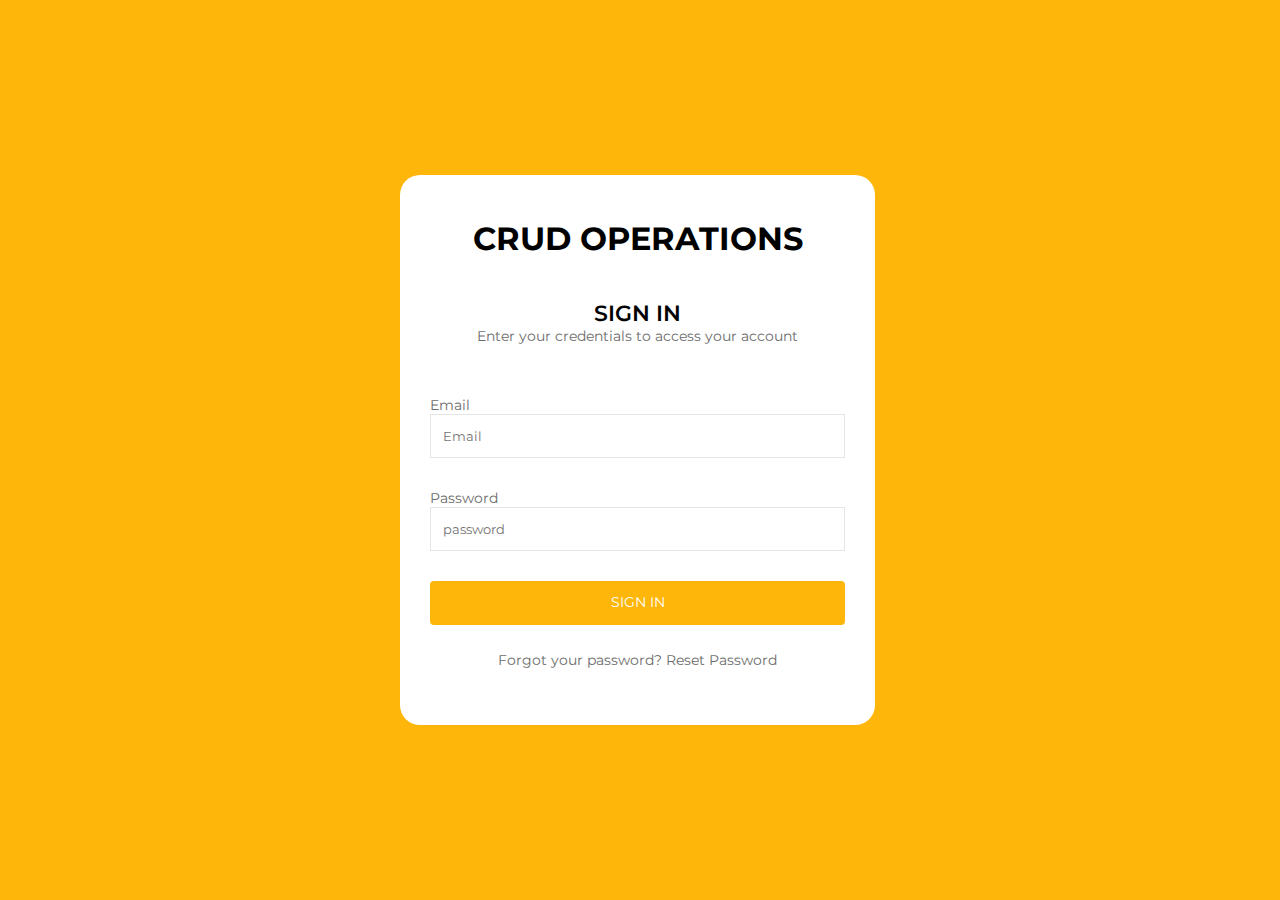
<file: index.html>
<!DOCTYPE html>
<html lang="en">
<head>
    <meta charset="UTF-8">
    <meta name="viewport" content="width=device-width, initial-scale=1.0">
    <title>Document</title>
    <link rel="stylesheet" href="./style.css">
    <link rel="preconnect" href="https://fonts.googleapis.com">
<link rel="preconnect" href="https://fonts.gstatic.com" crossorigin>
<link href="https://fonts.googleapis.com/css2?family=Montserrat:ital,wght@0,100..900;1,100..900&display=swap" rel="stylesheet">
</head>
<body>
    
     <div class="card">  
        <h2 class="title">CRUD OPERATIONS</h2>
        <span class="text">SIGN IN</span>
        <P>Enter your credentials to access your account</P>
        <label for="">Email</label><br>
        <input type="text" placeholder="    Email">
        <label for="">Password</label><br>
        <input type="password" placeholder="    password">
        <button><a href="">SIGN IN</a></button>
        <p class="link">Forgot your password? Reset Password</p>
     </div>

</body>
</html>
</file>
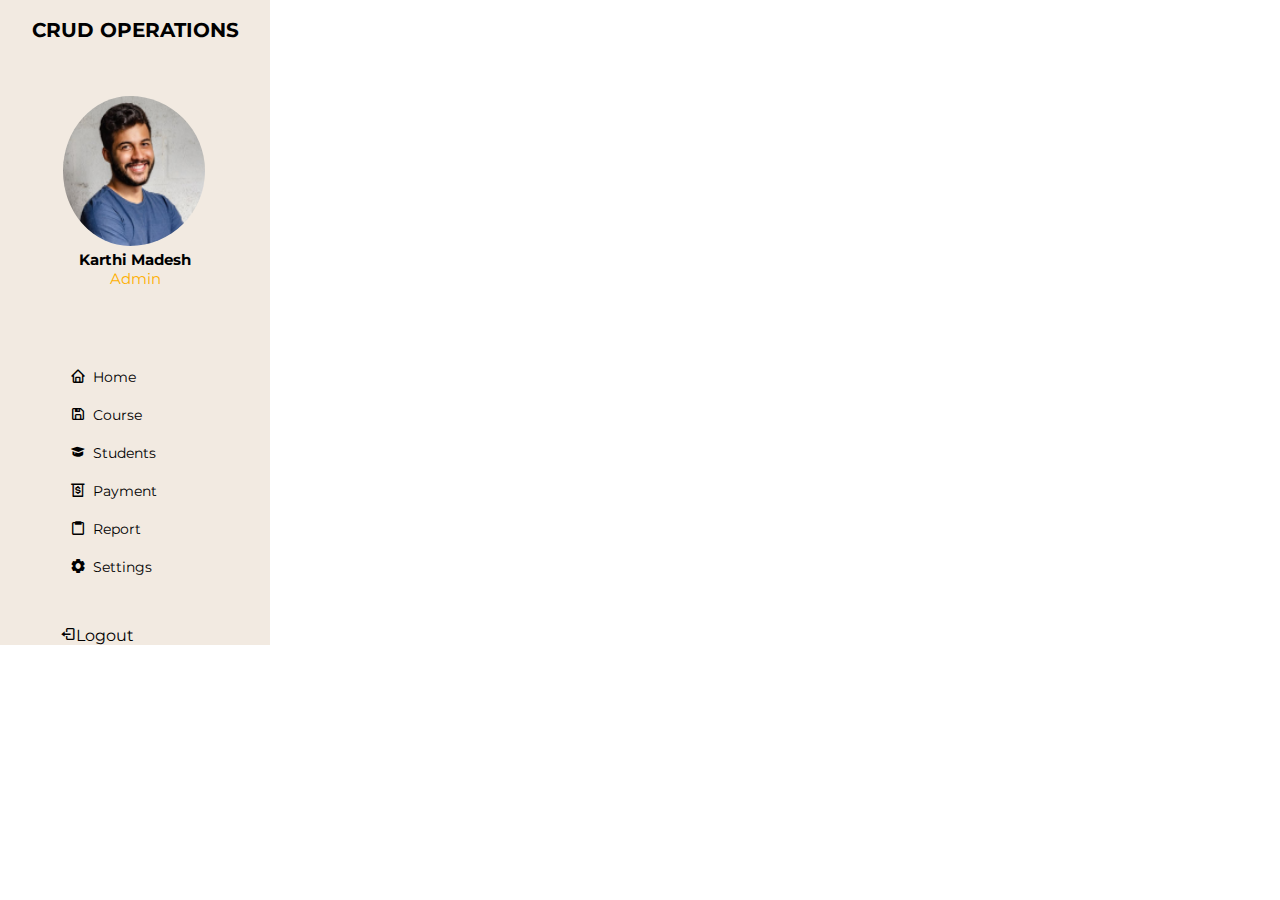
<file: home.html>
<!DOCTYPE html>
<html lang="en">
<head>
    <meta charset="UTF-8">
    <meta name="viewport" content="width=device-width, initial-scale=1.0">
    <title>Document</title>
    <link rel="stylesheet" href="/home.css">
    <link href='https://unpkg.com/boxicons@2.1.4/css/boxicons.min.css' rel='stylesheet'>
    <link rel="preconnect" href="https://fonts.googleapis.com">
    <link rel="preconnect" href="https://fonts.gstatic.com" crossorigin>
    <link href="https://fonts.googleapis.com/css2?family=Montserrat:ital,wght@0,100..900;1,100..900&display=swap" rel="stylesheet">
</head>
<body>
<section class="wrapper">

    <h2 class="title">CRUD OPERATIONS</h2>
    
    <div class="img-text-wrapper">
         <img src="./pexels-photo-2379004 1.png" alt="">
         <h2>Karthi Madesh</h2>
         <p>Admin</p>
    </div>  

 <div class="table-wrapper">
    <div><i class='bx bx-home'></i> <h2>Home</h2></div>
    <div><i class='bx bx-save'></i><h2>Course</h2></div>
    <div class="students"><i class='bx bxs-graduation'></i><h2><a href="students.html">Students</a></h2></div>
    <div><i class='bx bx-money-withdraw'></i><h2>Payment</h2></div>
    <div><i class='bx bx-clipboard'></i><h2>Report</h2></div>
    <div><i class='bx bxs-cog'></i> <h2>Settings</h2></div>
 </div>

   <div class="logout"><i class='bx bx-log-out'></i> <p>Logout</p></div>

</section>
</body>
</html>
</file>
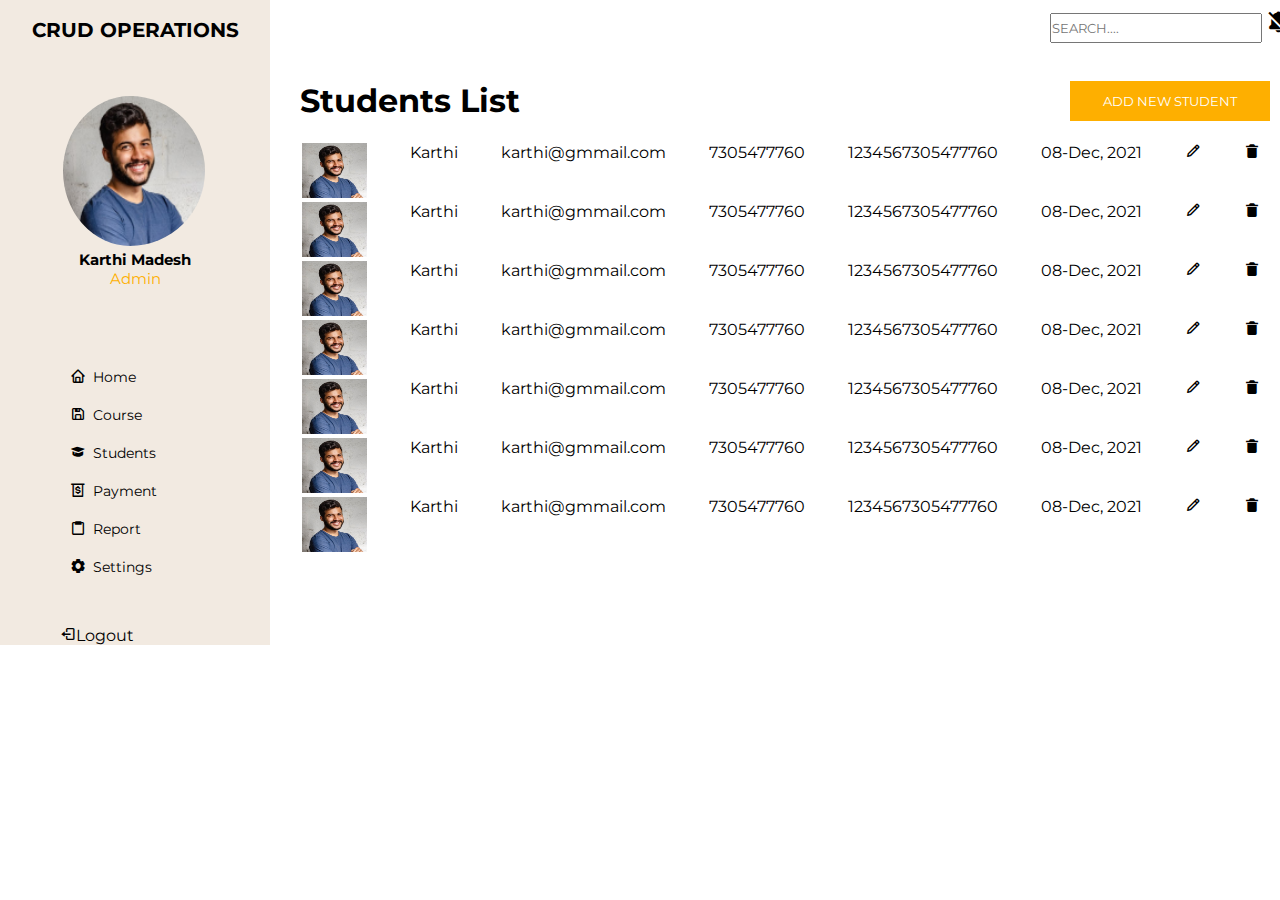
<file: students.html>
<!DOCTYPE html>
<html lang="en">
<head>
    <meta charset="UTF-8">
    <meta name="viewport" content="width=device-width, initial-scale=1.0">
    <title>Document</title>
    <link rel="stylesheet" href="./students.css">
    <link href='https://unpkg.com/boxicons@2.1.4/css/boxicons.min.css' rel='stylesheet'>
    <link rel="preconnect" href="https://fonts.googleapis.com">
    <link rel="preconnect" href="https://fonts.gstatic.com" crossorigin>
    <link href="https://fonts.googleapis.com/css2?family=Montserrat:ital,wght@0,100..900;1,100..900&display=swap" rel="stylesheet">
</head>
<body>
    <div class="all-div-wrapper">
       
        <section class="wrapper">
            <h2 class="title">CRUD OPERATIONS</h2>
            
            <div class="img-text-wrapper">
                 <img class="picture" src="./pexels-photo-2379004 1.png" alt="">
                 <h2>Karthi Madesh</h2>
                 <p>Admin</p>
            </div>  
        
         <div class="table-wrapper">
            <div><i class='bx bx-home'></i> <h2>Home</h2></div>
            <div><i class='bx bx-save'></i><h2>Course</h2></div>
            <div><i class='bx bxs-graduation'></i><h2><a href="students">Students</a></h2></div>
            <div><i class='bx bx-money-withdraw'></i><h2>Payment</h2></div>
            <div><i class='bx bx-clipboard'></i><h2>Report</h2></div>
            <div><i class='bx bxs-cog'></i> <h2>Settings</h2></div>
         </div>
        
           <div class="logout"><i class='bx bx-log-out'></i> <p>Logout</p></div>
        
        </section>
    
        <div class="big-div">
            <div class="notfication">
                <input type="text" placeholder="SEARCH...."> <i class='bx bxs-bell-off'></i>
               </div><br><br>       
        
             <div class="nav">
                  <h1>Students List</h1> <button>ADD NEW STUDENT</button>
            </div>
    
           <table class="table"> 
             
                <tr class="tear">
                    <td class="thead"><img src="/pexels-photo-2379004 1.png" alt=""></td>
                    <td>Karthi</td>
                    <td>karthi@gmmail.com</td>
                    <td>7305477760</td>
                    <td>1234567305477760</td>
                    <td>08-Dec, 2021</td>
                    <td><i class='bx bx-pencil'></i></td>
                    <td><i class='bx bxs-trash-alt' ></i></td>
                </tr>
                <tr class="tear">
                    <td class="thead"><img src="/pexels-photo-2379004 1.png" alt=""></td>
                    <td>Karthi</td>
                    <td>karthi@gmmail.com</td>
                    <td>7305477760</td>
                    <td>1234567305477760</td>
                    <td>08-Dec, 2021</td>
                    <td><i class='bx bx-pencil'></i></td>
                    <td><i class='bx bxs-trash-alt' ></i></td>
                </tr>
                <tr class="tear">
                    <td class="thead"><img src="/pexels-photo-2379004 1.png" alt=""></td>
                    <td>Karthi</td>
                    <td>karthi@gmmail.com</td>
                    <td>7305477760</td>
                    <td>1234567305477760</td>
                    <td>08-Dec, 2021</td>
                    <td><i class='bx bx-pencil'></i></td>
                    <td><i class='bx bxs-trash-alt' ></i></td>
                </tr>
                <tr class="tear">
                    <td class="thead"><img src="/pexels-photo-2379004 1.png" alt=""></td>
                    <td>Karthi</td>
                    <td>karthi@gmmail.com</td>
                    <td>7305477760</td>
                    <td>1234567305477760</td>
                    <td>08-Dec, 2021</td>
                    <td><i class='bx bx-pencil'></i></td>
                    <td><i class='bx bxs-trash-alt' ></i></td>
                </tr>
                <tr class="tear">
                    <td class="thead"><img src="/pexels-photo-2379004 1.png" alt=""></td>
                    <td>Karthi</td>
                    <td>karthi@gmmail.com</td>
                    <td>7305477760</td>
                    <td>1234567305477760</td>
                    <td>08-Dec, 2021</td>
                    <td><i class='bx bx-pencil'></i></td>
                    <td><i class='bx bxs-trash-alt' ></i></td>
                </tr>
                <tr class="tear">
                    <td class="thead"><img src="/pexels-photo-2379004 1.png" alt=""></td>
                    <td>Karthi</td>
                    <td>karthi@gmmail.com</td>
                    <td>7305477760</td>
                    <td>1234567305477760</td>
                    <td>08-Dec, 2021</td>
                    <td><i class='bx bx-pencil'></i></td>
                    <td><i class='bx bxs-trash-alt' ></i></td>
                </tr>
                <tr class="tear">
                    <td class="thead"><img src="/pexels-photo-2379004 1.png" alt=""></td>
                    <td>Karthi</td>
                    <td>karthi@gmmail.com</td>
                    <td>7305477760</td>
                    <td>1234567305477760</td>
                    <td>08-Dec, 2021</td>
                    <td><i class='bx bx-pencil'></i></td>
                    <td><i class='bx bxs-trash-alt' ></i></td>
                </tr>   
                
           </table>
        </div>
    
    </div>
</body>
</html>
</file>
<file: style.css>
*{
    box-sizing: border-box;
    padding: 0;
    margin: 0;
    font-family: 
    Montserrat;
}

body{
    background-color: #FEB60B;
}
.card{
width: 475px;
background-color: white;
margin-top: 175px;
margin-left: 400px;
border-radius: 20px;
height: 550px;
}
.title{
text-align: center;
padding-top:44px ;
font-weight: 700;
font-size: 32px;
line-height: 39.01px;
padding-bottom: 43px;
}

.text{
    font-weight: 600;
    font-size: 22px;
    padding-left:194px ;
    line-height: 26.82px;
    padding-bottom: 12px;
}

.card p{
    font-size: 14px;
    font-weight: 400;
    line-height: 17.07px;
    color:#6C6C6C;
    text-align: center;
    padding-bottom: 50px;
}
label{
    margin-left: 30px;
    font-size: 14px;
    font-weight: 400;
    color: #6C6C6C;
}

input{
    width: 415px;
    height: 44px;
    margin-bottom: 30px;
    margin-left: 30px;
    border: 1px solid #E5E5E5;
}
button{
    width: 415px;
    height: 44px;
    border-radius: 4px;
    margin-left: 30px;
    border: 0;
    background-color: #FEB60B;
}

a{
    color: white;
    text-decoration: none;
    font-size: 14px;
    font-weight: 400;
    line-height: 17.07px;
}

.link{
    color: #FEB60B;
    text-align: center;
    padding-top: 27px;
}
</file>
<file: home.css>
*{
    box-sizing: border-box;
    padding: 0;
    margin: 0;
    font-family: 
    Montserrat;
}
.wrapper{
    width: 270px;
    background-color: #F2EAE1;
}

.title{
    font-size: 20px;
    font-weight: 700;
    text-align: center;
    padding-top: 18px;
    padding-bottom: 54px;
 
}
.img-text-wrapper{
    margin-left: 55px;
    width: 160px;
   
}

img{
  width: 150px;
  height: 150px;
  border-radius: 80px 80px 80px 80px;
padding-left: 8px;
}
.img-text-wrapper h2{
    font-size: 15px;
    text-align: center;
}
.img-text-wrapper p{
    color: #FEAF00; 
    text-align: center;
    font-size: 15px;
}

.table-wrapper{
    width: 193px ;
    padding-top: 80px;
}
.table-wrapper div{
    display: flex;
    gap: 7px;
    padding-bottom: 20px;
    padding-left: 70px;
}
.table-wrapper a{
    text-decoration: none;
    color: black;
}
.table-wrapper h2{
    font-size: 14px;
    font-weight: 400;
}

.logout{
    display: flex;
    padding-top: 30px;
    padding-left: 60px;
}
</file>
<file: students.css>
*{
    box-sizing: border-box;
    padding: 0;
    margin: 0;
    font-family: 
    Montserrat;
}
.wrapper{
    width: 270px;
    background-color: #F2EAE1;
}

.title{
    font-size: 20px;
    font-weight: 700;
    text-align: center;
    padding-top: 18px;
    padding-bottom: 54px;
 
}
.img-text-wrapper{
    margin-left: 55px;
    width: 160px;
   
}

.picture{
  width: 150px;
  height: 150px;
  border-radius: 80px 80px 80px 80px;
padding-left: 8px;
}
.img-text-wrapper h2{
    font-size: 15px;
    text-align: center;
}
.img-text-wrapper p{
    color: #FEAF00; 
    text-align: center;
    font-size: 15px;
}

.table-wrapper{
    width: 193px ;
    padding-top: 80px;
}
.table-wrapper div{
    display: flex;
    gap: 7px;
    padding-bottom: 20px;
    padding-left: 70px;
}
.table-wrapper a{
    text-decoration: none;
    color: black;
}
.table-wrapper h2{
    font-size: 14px;
    font-weight: 400;
}

.logout{
    display: flex;
    padding-top: 30px;
    padding-left: 60px;
}


.notfication-search-wrapper input{
width: 212px;
height: 40px;
}

.notfication-search-wrapper{
margin-left: 1050px;

}

.nav{
    display: flex;
}
.tear img{
    width: 65px;
    height: 55px;
}
.bigtr{
    display:flex ;
    gap: 50px;
    padding-left: 15px;
}
.tear{
    display: flex;
    gap: 43px;
}

.big-div{
    width: 100%px;
}
table{
    margin-left:30px;
}

.nav{
    display: flex;
    gap: 550px;
    margin-left: 30px;
    padding-bottom: 20px;
}
.nav button{
width: 200px;
height: 40px;
background-color: #FEAF00;
color: white;
border: none;
}


.all-div-wrapper{
width: 1440px;
display: flex;

}

.notfication input{
width: 212px;
height: 30px;
}

.notfication i{
    font-size: 25px;
}

.notfication{
    margin-left: 780px;
    padding-top: 10px;
}
</file>
